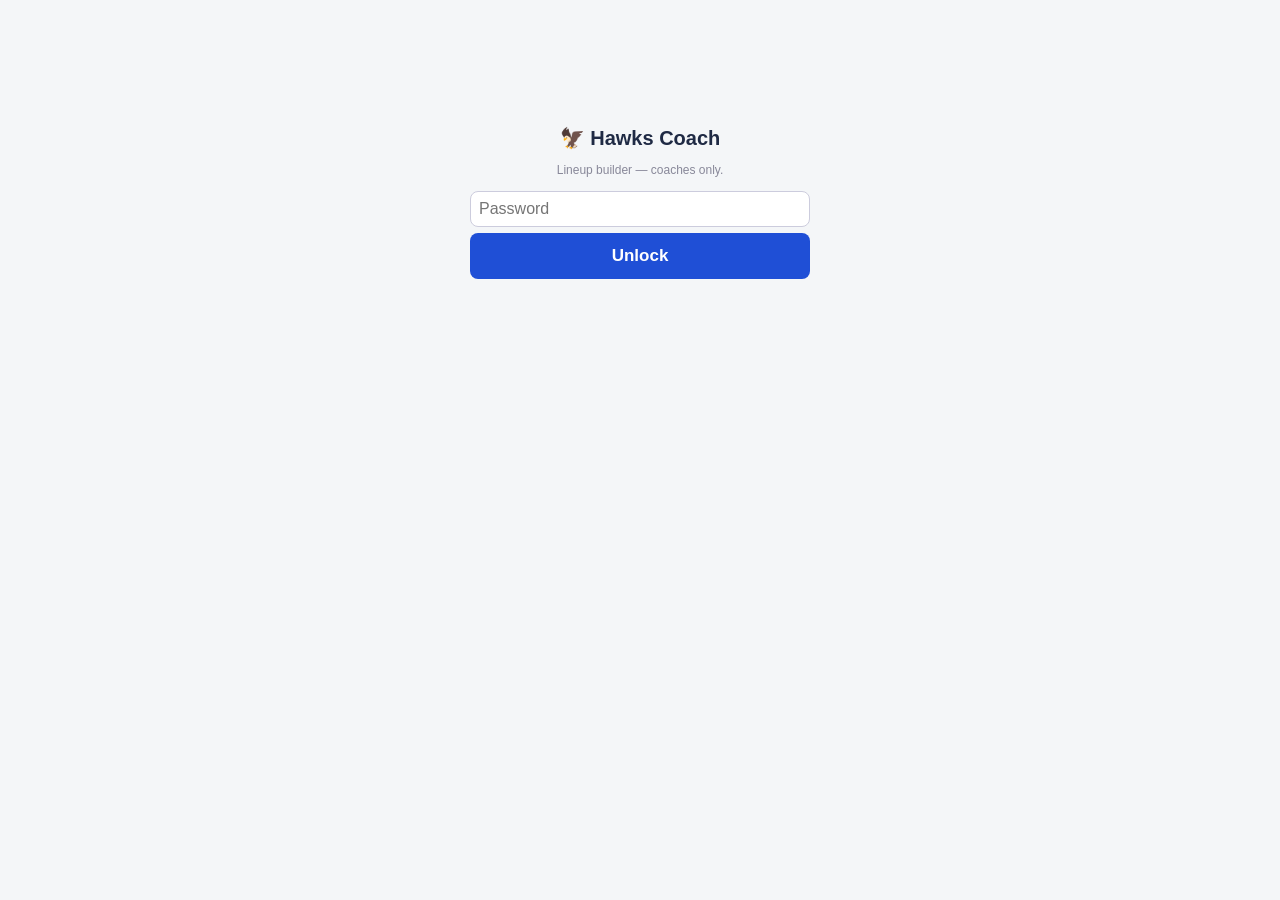
<file: coach.html>
<!DOCTYPE html>
<html lang="en">
<head>
<meta charset="utf-8">
<meta name="viewport" content="width=device-width, initial-scale=1">
<title>Hawks Coach — Lineup Builder</title>
<!--
  HIDDEN, COACH-ONLY lineup builder. NOT linked from the team app (index.html).
  SECURITY: the coaching-corner rules are shipped ENCRYPTED (window.CORNER_ENC in corner.enc.js?v=7e04b6e6) —
  AES-256-GCM with a key derived from the coach password via PBKDF2-SHA256. The password is NEVER
  stored in this page; the gate below unlocks by DECRYPTING. So even on the public repo / in View
  Source, all anyone sees is ciphertext. Position eligibility (bare arrays) IS public by design.
  To rotate the password: re-run scripts/encrypt_corner.mjs with the new CORNER_PW, then redeploy
  (the old ciphertext stops opening; there is no plaintext password to edit here anymore).
-->
<style>
  body{font-family:-apple-system,BlinkMacSystemFont,"Segoe UI",Roboto,sans-serif;margin:0;background:#f4f6f8;color:#1f2a44;-webkit-text-size-adjust:100%}
  .wrap{max-width:780px;margin:0 auto;padding:14px}
  h1{font-size:20px;margin:6px 0} h2{font-size:15px;margin:18px 0 6px;color:#334}
  .card{background:#fff;border:1px solid #dde;border-radius:10px;padding:12px;margin:10px 0}
  label{display:block;font-size:12px;color:#667;margin:8px 0 2px}
  input,select,textarea,button{font-size:16px;padding:8px;border:1px solid #ccd;border-radius:8px;box-sizing:border-box;font-family:inherit}
  input,select,textarea{width:100%;background:#fff;color:#1f2a44}
  textarea{min-height:90px}
  .row2{display:flex;gap:8px} .row2>div{flex:1}
  button{background:#1f4fd6;color:#fff;border:none;font-weight:600;cursor:pointer}
  button.sec{background:#eef0ff;color:#1f4fd6;border:1px solid #ccd}
  button.lg{width:100%;padding:13px;font-size:17px;margin-top:6px}
  details summary{cursor:pointer;font-weight:600;color:#445;font-size:14px}
  .avail{display:flex;flex-wrap:wrap;gap:7px;margin-top:4px}
  .avail label{display:flex;align-items:center;gap:6px;background:#eef0ff;border:1px solid #dde;border-radius:20px;padding:6px 11px;margin:0;font-size:14px;color:#1f2a44}
  .avail label.off{background:#f0f1f4;color:#aab;text-decoration:line-through}
  .avail input{width:auto;margin:0}
  table{border-collapse:collapse;width:100%;font-size:13px;margin-top:6px}
  th,td{border:1px solid #e3e6ee;padding:3px;text-align:center}
  th{background:#f7f8fb;font-size:11px} td.pl{text-align:left;white-space:nowrap;font-weight:600}
  td select{width:auto;font-size:13px;padding:2px;border:1px solid #e3e6ee;border-radius:5px}
  td{cursor:pointer;transition:background 0.15s} td.sit{background:#fce8e6;color:#b3261e} td.selected{background:#1f4fd6;color:#fff;font-weight:600}
  td:hover:not(.sit):not(.selected){background:#eef0ff}
  th.bad{background:#fdebeb;color:#b3261e} th.good{color:#137333}
  .ordrow{display:flex;align-items:center;gap:8px;padding:7px 4px;border-bottom:1px solid #eef}
  .ordrow .bn{width:22px;font-weight:700;color:#889;text-align:right}
  .ordrow .nm{flex:1}
  .ordrow button{padding:4px 9px;font-size:15px;background:#eef0ff;color:#1f4fd6;border:1px solid #ccd}
  .status{padding:10px;border-radius:8px;margin-top:10px;font-size:14px;line-height:1.4}
  .status.ok{background:#e7f5ec;color:#137333} .status.err{background:#fdebeb;color:#b3261e}
  .status.info{background:#eef0ff;color:#1f4fd6}
  .status a{color:inherit}
  .muted{color:#889;font-size:12px;line-height:1.4}
  .gate{max-width:340px;margin:14vh auto;text-align:center}
  .warn{background:#fff8e6;border:1px solid #f0e0a8;border-radius:8px;padding:9px;font-size:12.5px;color:#7a6410}
  .hide{display:none}
  .md{font-size:13px;line-height:1.5;color:#243}
  .md h1,.md h2,.md h3,.md h4{margin:12px 0 4px;color:#223;line-height:1.25}
  .md h1{font-size:16px} .md h2{font-size:15px} .md h3{font-size:14px} .md h4{font-size:13px}
  .md p{margin:6px 0} .md ul{margin:6px 0;padding-left:20px} .md li{margin:2px 0}
  .md code{background:#eef0ff;border-radius:4px;padding:1px 4px;font-size:12px}
  .md hr{border:none;border-top:1px solid #e3e6ee;margin:12px 0}
  .md blockquote{margin:8px 0;padding:6px 10px;background:#fff8e6;border-left:3px solid #f0d060;border-radius:4px;font-size:12.5px}
  .md table{border-collapse:collapse;width:100%;font-size:12px;margin:6px 0}
  .md th,.md td{border:1px solid #e3e6ee;padding:4px 6px;text-align:left;vertical-align:top}
  .md th{background:#f7f8fb}
</style>
</head>
<body>

<div id="gate" class="gate">
  <h1>🦅 Hawks Coach</h1>
  <p class="muted">Lineup builder — coaches only.</p>
  <input id="pw" type="password" placeholder="Password" autocomplete="off">
  <button class="lg" onclick="tryUnlock()">Unlock</button>
  <p id="gateMsg" class="muted"></p>
</div>

<div id="app" class="wrap hide">
  <h1>🦅 Lineup Builder</h1>
  <p class="muted">Generate from 2025 numbers → tweak → publish to the team app. Built for your phone.</p>

  <details class="card" id="cornerCard">
    <summary>📋 Coaching Corner — full private rules</summary>
    <p class="muted">Decrypted on this device with your password. Never leaves the page as plaintext.</p>
    <div id="cornerBody" class="md"></div>
  </details>

  <details class="card">
    <summary>⚙️ Settings (one-time)</summary>
    <label>GitHub token (saved on this device only — the real key to publishing)</label>
    <input id="tok" type="password" placeholder="github_pat_…" autocomplete="off">
    <div class="row2" style="margin-top:6px">
      <div><button class="sec" onclick="saveTok()">Save token</button></div>
      <div><button class="sec" onclick="clearTok()">Clear</button></div>
    </div>
    <p id="tokMsg" class="muted"></p>
    <label style="margin-top:12px">Position rules (private — stays on this device, never published)</label>
    <p class="muted">Who can play where. Players left out default to anywhere but P/SS/C. Edit to encode private rules.</p>
    <textarea id="elig" spellcheck="false"></textarea>
    <div class="row2" style="margin-top:6px">
      <div><button class="sec" onclick="saveElig()">Save rules</button></div>
      <div><button class="sec" onclick="resetElig()">Reset to default</button></div>
    </div>
    <p id="eligMsg" class="muted"></p>
  </details>

  <div class="card">
    <h2>1 · Game</h2>
    <label>Pick the game</label>
    <select id="game" onchange="onGamePick()"></select>
    <div class="row2"><div>
      <label>Opponent</label><input id="opp">
    </div><div>
      <label>Home / Away</label>
      <select id="home"><option value="true">vs (home)</option><option value="false">@ (away)</option></select>
    </div></div>
    <div class="row2"><div>
      <label>Venue</label><input id="venue">
    </div><div>
      <label>Notes (e.g. "Perry Tailgate")</label><input id="notes">
    </div></div>
    <div class="row2"><div>
      <label>First pitch</label><input id="time">
    </div><div>
      <label>Arrive</label><input id="arrive">
    </div></div>
    <div class="row2"><div>
      <label>Going</label><input id="rGo" type="number" value="0">
    </div><div>
      <label>Out</label><input id="rOut" type="number" value="0">
    </div><div>
      <label>No reply</label><input id="rNo" type="number" value="0">
    </div></div>
  </div>

  <div class="card">
    <h2>2 · Who's available tonight</h2>
    <p class="muted">Synced with GameChanger RSVP. Tap to toggle. Need at least 10.</p>
    <div id="syncStatus" class="status info" style="display:none"></div>
    <div id="avail" class="avail"></div>
    <label style="margin-top:10px">Add a player not listed</label>
    <div class="row2"><div><input id="addName" placeholder="Name (e.g. Sam Jones #8)"></div>
      <div style="flex:0 0 90px"><button class="sec" onclick="addPlayer()">Add</button></div></div>
  </div>

  <div class="card">
    <button class="lg" onclick="generate()">⚡ Generate lineup</button>
    <button class="lg" id="loadBtn" style="display:none;background:#2d9b5f" onclick="loadExisting()">📋 Load validated lineup</button>
    <div id="genMsg"></div>
  </div>

  <div id="review" class="hide">
    <div class="card">
      <h2>3 · Batting order <span class="muted">— ↑↓ to reorder</span></h2>
      <div id="order"></div>
    </div>
    <div class="card">
      <h2>4 · Field by inning <span class="muted">— tap a cell to change</span></h2>
      <div style="overflow-x:auto"><div id="grid"></div></div>
      <p class="muted" id="gridValid"></p>
    </div>
    <div class="card">
      <button class="lg" onclick="publish()">🚀 Publish to team app</button>
      <div id="pubMsg"></div>
      <p class="muted">Commits <code>lineup_&lt;date&gt;.json</code> to the live site. Shows up on everyone's phone within ~1 minute.</p>
    </div>
  </div>

  <p class="warn" style="margin:18px 0">The coaching-corner rules are encrypted with your password — nobody sees them without it,
  even though the page is public. Publishing still needs the GitHub token. Keep both to yourself.</p>
</div>

<script src="corner.enc.js?v=7e04b6e6"></script>
<script src="app_data.js?v=26a6158d"></script>
<script>
/* ===================== config ===================== */
/* No plaintext password here anymore — the gate unlocks by DECRYPTING window.CORNER_ENC. */
const OWNER = "andrew-amann-923";
const REPO  = "hawks-field-general";
const API   = "https://api.github.com/repos/" + OWNER + "/" + REPO;
const POS   = ["P","C","1B","2B","SS","3B","LF","LCF","RCF","RF"];

/* Default position eligibility. GENERATED — build_app_data.py injects this block from
   data/eligibility.json (the public mirror of the private coaching corner) on every build.
   Do NOT hand-edit; edit data/eligibility.json and rebuild. Still overridable per-device in
   Settings (saved to localStorage). Players not listed get FALLBACK_ELIG. */
const DEFAULT_ELIG = {
  "Eric Klatt #44": [
    "P",
    "3B"
  ],
  "Joe McLean #4": [
    "P",
    "2B",
    "1B",
    "RCF",
    "RF"
  ],
  "Dennis Marks #12": [
    "SS"
  ],
  "Matt Watson": [
    "3B"
  ],
  "Ed Fitzpatrick": [
    "2B",
    "3B",
    "1B"
  ],
  "Andrew Amann #21": [
    "LCF"
  ],
  "Perry DiLibero #31": [
    "LF",
    "LCF",
    "RCF",
    "RF"
  ],
  "John Flinn #19": [
    "1B",
    "LF",
    "LCF",
    "RCF",
    "RF"
  ],
  "Thacher Knight #20": [
    "LF",
    "LCF",
    "RCF",
    "RF",
    "1B",
    "2B"
  ],
  "Sang Lee": [
    "1B"
  ],
  "Jon Sorenson": [
    "C",
    "3B",
    "1B"
  ],
  "Arthur Bruno": [
    "RCF",
    "RF",
    "C"
  ],
  "Ryan Coulombe #0": [
    "2B",
    "C"
  ],
  "Corey Cheever": [
    "RCF",
    "RF",
    "C"
  ],
  "Kyle Doherty": [
    "2B",
    "RCF",
    "RF",
    "C"
  ],
  "Ian Konen #14": [
    "RCF",
    "RF",
    "C"
  ]
};
const FALLBACK_ELIG = ["1B","2B","3B","LF","LCF","RCF","RF"];  // unknown players: field anywhere but P/SS/C

/* ===================== gate (decrypt to unlock) ===================== */
let CORNER_MD = null;
function b64bytes(s){ const bin=atob(s); const u=new Uint8Array(bin.length); for(let i=0;i<bin.length;i++) u[i]=bin.charCodeAt(i); return u; }
async function deriveKey(pw, salt, iters){
  const base = await crypto.subtle.importKey("raw", new TextEncoder().encode(pw), "PBKDF2", false, ["deriveKey"]);
  return crypto.subtle.deriveKey({name:"PBKDF2", salt, iterations:iters, hash:"SHA-256"},
    base, {name:"AES-GCM", length:256}, false, ["decrypt"]);
}
async function tryUnlock(pw){
  const msg = document.getElementById("gateMsg");
  if(pw===undefined) pw = document.getElementById("pw").value;
  const E = window.CORNER_ENC;
  if(!E){ msg.textContent = "Encrypted rules didn't load — hard-refresh the page."; return; }
  msg.textContent = "Unlocking…";
  try{
    const key = await deriveKey(pw, b64bytes(E.salt), E.iters||210000);
    const pt  = await crypto.subtle.decrypt({name:"AES-GCM", iv:b64bytes(E.iv)}, key, b64bytes(E.ct));
    CORNER_MD = new TextDecoder().decode(pt);
    sessionStorage.setItem("hawks_pw", pw);   // tab-scoped so a refresh re-opens without retyping
    msg.textContent = "";
    showApp();
  }catch(e){ CORNER_MD=null; msg.textContent = "Nope."; }
}
function showApp(){
  document.getElementById("gate").classList.add("hide");
  document.getElementById("app").classList.remove("hide");
  init();
  renderCorner();
}
(async ()=>{ const pw=sessionStorage.getItem("hawks_pw"); if(pw) await tryUnlock(pw); })();
document.getElementById("pw").addEventListener("keyup",e=>{ if(e.key==="Enter") tryUnlock(); });

/* ===================== coaching-corner render (decrypted markdown) ===================== */
function mdEsc(s){ return s.replace(/&/g,"&amp;").replace(/</g,"&lt;").replace(/>/g,"&gt;"); }
function mdInline(s){ return mdEsc(s).replace(/\*\*(.+?)\*\*/g,"<strong>$1</strong>").replace(/`(.+?)`/g,"<code>$1</code>"); }
function mdToHtml(md){
  const L = md.split(/\r?\n/); let out=""; let i=0;
  const isTbl = l => /^\s*\|.*\|\s*$/.test(l);
  const cells = r => r.trim().replace(/^\|/,"").replace(/\|$/,"").split("|").map(c=>c.trim());
  while(i<L.length){
    const l=L[i];
    if(l.trim()===""){ i++; continue; }
    let m;
    if((m=/^(#{1,6})\s+(.*)$/.exec(l))){ const n=Math.min(m[1].length+1,6); out+=`<h${n}>${mdInline(m[2])}</h${n}>`; i++; continue; }
    if(/^\s*[-*_]{3,}\s*$/.test(l)){ out+="<hr>"; i++; continue; }
    if(/^\s*>/.test(l)){ const b=[]; while(i<L.length&&/^\s*>/.test(L[i])){ b.push(L[i].replace(/^\s*>\s?/,"")); i++; } out+=`<blockquote>${b.map(mdInline).join("<br>")}</blockquote>`; continue; }
    if(isTbl(l)){ const rows=[]; while(i<L.length&&isTbl(L[i])){ rows.push(L[i]); i++; }
      let t="<table><thead><tr>"+cells(rows[0]).map(c=>`<th>${mdInline(c)}</th>`).join("")+"</tr></thead><tbody>";
      for(let r=2;r<rows.length;r++) t+="<tr>"+cells(rows[r]).map(c=>`<td>${mdInline(c)}</td>`).join("")+"</tr>";
      out+=`<div style="overflow-x:auto">${t}</tbody></table></div>`; continue; }
    if(/^\s*[-*]\s+/.test(l)){ const b=[]; while(i<L.length&&/^\s*[-*]\s+/.test(L[i])){ b.push(L[i].replace(/^\s*[-*]\s+/,"")); i++; } out+="<ul>"+b.map(x=>`<li>${mdInline(x)}</li>`).join("")+"</ul>"; continue; }
    const p=[]; while(i<L.length && L[i].trim()!=="" && !/^#{1,6}\s/.test(L[i]) && !isTbl(L[i]) && !/^\s*>/.test(L[i]) && !/^\s*[-*]\s+/.test(L[i]) && !/^\s*[-*_]{3,}\s*$/.test(L[i])){ p.push(L[i]); i++; }
    out+=`<p>${p.map(mdInline).join("<br>")}</p>`;
  }
  return out;
}
function renderCorner(){ const el=document.getElementById("cornerBody"); if(el && CORNER_MD!=null) el.innerHTML = mdToHtml(CORNER_MD); }

/* ===================== data helpers ===================== */
const D = window.APP_DATA;
const bi = {}, fi = {};
function init(){
  (D.batting_columns||[]).forEach((c,i)=>bi[c]=i);
  (D.fielding_columns||[]).forEach((c,i)=>fi[c]=i);
  loadTok(); loadEligUI(); fillGames(); fillAvail(rosterSeed());
}
function bstat(n){ return (D.batting||[]).find(r=>r[0]===n); }
function fstat(n){ return (D.fielding||[]).find(r=>r[0]===n); }
function num(v){ const n=parseFloat(v); return isNaN(n)?0:n; }
function ops(n){ const b=bstat(n); return b?num(b[bi.OPS]):-1; }
function obp(n){ const b=bstat(n); return b?num(b[bi.OBP]):-1; }
function hr(n){ const b=bstat(n); return b?num(b[bi.HR]):0; }
function rbi(n){ const b=bstat(n); return b?num(b[bi.RBI]):0; }
function errs(n){ const f=fstat(n); return f?num(f[fi.E]):0; }
function stripJ(s){ return String(s).replace(/^0(?=[.])/,""); }   // 0.723 -> .723

function latestLineup(){
  const ds = Object.keys(D.lineups||{}).sort();
  return ds.length ? D.lineups[ds[ds.length-1]] : null;
}
function rosterSeed(){
  const L = latestLineup();
  if(L) return L.grid.map(r=>r.player);
  return (D.batting||[]).filter(r=>r[0]!=="TEAM").map(r=>r[0]);
}

/* ===================== settings: token + eligibility ===================== */
function loadTok(){ const t=localStorage.getItem("hawks_gh_token")||""; document.getElementById("tok").value=t;
  document.getElementById("tokMsg").textContent = t? "Token saved on this device." : "No token yet — needed to publish."; }
function saveTok(){ localStorage.setItem("hawks_gh_token", document.getElementById("tok").value.trim()); window._branch=null; loadTok(); }
function clearTok(){ localStorage.removeItem("hawks_gh_token"); document.getElementById("tok").value=""; loadTok(); }
function getTok(){ return (localStorage.getItem("hawks_gh_token")||"").trim(); }

function currentElig(){
  try{ const o=JSON.parse(localStorage.getItem("hawks_elig")||"null"); if(o&&typeof o==="object") return o; }catch(e){}
  return DEFAULT_ELIG;
}
function elig(n){ const E=currentElig(); return E[n] || FALLBACK_ELIG; }
function loadEligUI(){ document.getElementById("elig").value = JSON.stringify(currentElig(), null, 2); }
function saveElig(){
  try{ const o=JSON.parse(document.getElementById("elig").value); localStorage.setItem("hawks_elig",JSON.stringify(o));
    document.getElementById("eligMsg").textContent="Saved."; }
  catch(e){ document.getElementById("eligMsg").textContent="Invalid JSON — not saved."; }
}
function resetElig(){ localStorage.removeItem("hawks_elig"); loadEligUI(); document.getElementById("eligMsg").textContent="Reset to default."; }

/* ===================== game picker ===================== */
function fillGames(){
  const games = (D.schedule_2026.games||[]).slice().sort((a,b)=>a.date.localeCompare(b.date));
  const sel = document.getElementById("game");
  const today = new Date().toISOString().slice(0,10);
  const today_idx = games.findIndex(g=>g.date>=today);
  const up = today_idx>=0 ? games.slice(today_idx) : [];
  const past = today_idx>0 ? games.slice(0,today_idx).reverse() : [];  // recent past first
  const opts = [...up,...past].map(g=>`<option value="${g.date}">${g.dow} ${g.date} — ${g.home?"vs":"@"} ${g.opponent}</option>`).join("");
  sel.innerHTML = opts || `<option value="">(no games)</option>`;
  onGamePick();
}
function parseTime(t){ const m=/(\d+):(\d+)\s*(AM|PM)/i.exec(t||""); if(!m) return null;
  let h=(+m[1])%12; if(/pm/i.test(m[3])) h+=12; return {h, m:+m[2]}; }
function fmtTime(h,m){ const ap=h>=12?"PM":"AM"; const h12=((h+11)%12)+1; return `${h12}:${String(m).padStart(2,"0")} ${ap}`; }
function minus60(t){ const p=parseTime(t); if(!p) return ""; let tot=p.h*60+p.m-60; if(tot<0)tot+=1440; return fmtTime(Math.floor(tot/60),tot%60); }
function lockAt(date,arrive){ const p=parseTime(arrive); return p? `${date}T${String(p.h).padStart(2,"0")}:${String(p.m).padStart(2,"0")}:00` : `${date}T17:30:00`; }
function onGamePick(){
  const date = document.getElementById("game").value;
  const g = (D.schedule_2026.games||[]).find(x=>x.date===date);
  if(!g) return;
  document.getElementById("opp").value   = g.opponent || "";
  document.getElementById("home").value  = String(!!g.home);
  document.getElementById("venue").value = g.venue || "";
  document.getElementById("time").value  = g.time || "6:30 PM";
  document.getElementById("arrive").value= minus60(g.time||"6:30 PM");
  syncRSVP(date);
  showLoadButton();
}

function syncRSVP(date){
  const L = D.lineups && D.lineups[date];
  const msg = document.getElementById("syncStatus");
  if(L && L.rsvp){
    const {going, not_going, no_reply, last_checked} = L.rsvp;
    const total = going + not_going + no_reply;
    msg.textContent = `GameChanger sync: ${going} going, ${not_going} out, ${no_reply} no reply (${total} total). Last: ${last_checked || "unknown"}.`;
    msg.style.display = "block";
    // Auto-check players in the lineup (going)
    if(L.grid){
      const playersInLineup = new Set(L.grid.map(r=>r.player));
      ROSTER.forEach((name,i)=>{
        const box = document.querySelector(`#av${i} input`);
        if(box) box.checked = playersInLineup.has(name);
      });
    }
  } else {
    msg.style.display = "none";
  }
}

/* ===================== availability ===================== */
let ROSTER = [];
function fillAvail(list){
  ROSTER = list.slice();
  const el = document.getElementById("avail");
  el.innerHTML = ROSTER.map((n,i)=>
    `<label id="av${i}"><input type="checkbox" checked onchange="this.parentNode.classList.toggle('off',!this.checked)">${n}</label>`).join("");
}
function addPlayer(){
  const v = document.getElementById("addName").value.trim();
  if(!v) return;
  ROSTER.push(v);
  const el=document.getElementById("avail"); const i=ROSTER.length-1;
  el.insertAdjacentHTML("beforeend",
    `<label id="av${i}"><input type="checkbox" checked onchange="this.parentNode.classList.toggle('off',!this.checked)">${v}</label>`);
  document.getElementById("addName").value="";
}
function availablePlayers(){
  return ROSTER.filter((n,i)=>{
    const box = document.querySelector(`#av${i} input`); return box && box.checked;
  });
}

/* ===================== engine: batting order ===================== */
/* CURRENT-SEASON (2026) batting lookup. D.batting is LAST year (2025); once the season is
   underway the order must reflect THIS year, so we read D.season (the 2026 Season Stats).
   Names in D.season.rows have no jersey suffix, so strip "#NN" off the roster name. */
const S26B = (()=>{
  const S = window.D && D.season;
  const bg = S && S.groups && S.groups.find(g=>g.key==="batting");
  const std = bg && bg.tabs.find(t=>t.key==="standard");
  if(!std) return null;
  const idx={}; std.cols.forEach((c,i)=> idx[c.k]=i);
  return {idx, rows:std.rows};
})();
function stat26(name){
  if(!S26B) return null;
  const bare = name.replace(/\s*#\d+\s*$/,"").trim();
  const r = S26B.rows.find(x=>x.p===bare);
  if(!r) return null;
  const g=k=> { const v=num(r.v[S26B.idx[k]]); return isNaN(v)?0:v; };
  return {avg:g("AVG"), obp:g("OBP"), ops:g("OPS"), hr:g("HR"), rbi:g("RBI"), pa:g("PA")};
}
function buildOrder(avail){
  // Build order following baseball conventions (DEFAULT rule, set 2026-07-14):
  // top of order = AVG/OBP base-hitters who set the table (1 leadoff, 2 two-hole);
  // run producers cluster in the RBI spots (3 best all-around bat, 4 cleanup = most HR+RBI,
  // 5 next-best run producer); then everyone else by OPS. Do NOT lead off a slugger.
  // Uses 2026 (current-season) stats; a player with no 2026 line is a rookie → auditions bottom.
  const scored = avail.map(n => {
    const s = stat26(n);
    if(!s || s.pa===0) return {name: n, isRookie: true};
    return {name: n, isRookie: false, ops26:s.ops, obp26:s.obp, hr26:s.hr, rbi26:s.rbi};
  });

  const hitters = scored.filter(s => !s.isRookie);
  const rookies = scored.filter(s => s.isRookie);

  const order = [];

  // 1. LEADOFF: Best OBP (gets on base, scores runs)
  if(hitters.length) {
    const leadoff = hitters.reduce((a,b) => b.obp26 > a.obp26 ? b : a);
    order.push(leadoff.name);
    hitters.splice(hitters.indexOf(leadoff), 1);
  }

  // 4. CLEANUP: Most power (HR + RBI combined) - pull out before filling 2-3
  let cleanup = null;
  if(hitters.length) {
    cleanup = hitters.reduce((a,b) => (b.hr26 + b.rbi26) > (a.hr26 + a.rbi26) ? b : a);
    hitters.splice(hitters.indexOf(cleanup), 1);
  }

  // 2. SECOND: Second-best OBP (moves runners, hits for average)
  if(hitters.length) {
    const second = hitters.reduce((a,b) => b.obp26 > a.obp26 ? b : a);
    order.push(second.name);
    hitters.splice(hitters.indexOf(second), 1);
  }

  // 3. THIRD: Mix of OBP and power - best remaining OPS
  if(hitters.length) {
    const third = hitters.reduce((a,b) => b.ops26 > a.ops26 ? b : a);
    order.push(third.name);
    hitters.splice(hitters.indexOf(third), 1);
  }

  // 4. CLEANUP: Power hitter (set up above)
  if(cleanup) order.push(cleanup.name);

  // 5. FIFTH: best remaining run producer (RBI + HR) - keep the RBI bats clustered 3-4-5
  if(hitters.length) {
    const fifth = hitters.reduce((a,b) => (b.rbi26 + b.hr26) > (a.rbi26 + a.hr26) ? b : a);
    order.push(fifth.name);
    hitters.splice(hitters.indexOf(fifth), 1);
  }

  // 6+: Rest by current OPS (hottest remaining bats)
  hitters.sort((a,b) => b.ops26 - a.ops26);
  hitters.forEach(h => order.push(h.name));

  // Rookies audition from bottom
  rookies.forEach(r => order.push(r.name));

  return order;
}
function whyFor(name, slot){
  const s=stat26(name);
  if(!s || s.pa===0) return "Audition: no 2026 line yet, so bat from the bottom. Hot bat moves up fast this season.";
  const f=x=> stripJ((Math.round(x*1000)/1000).toFixed(3));
  const tag = slot===1 ? "Leadoff: best on-base this season — job is getting on base."
    : slot===2 ? "Two-hole: high-contact table-setter to move the leadoff man."
    : slot===4 ? "Cleanup: most power/RBI this season — clears the bases."
    : (slot>=3 && slot<=5) ? "Heart of the order: run producer."
    : `Hot this 2026 season.`;
  return `${tag} 2026: ${f(s.avg)} AVG · ${f(s.obp)} OBP · ${(Math.round(s.ops*1000)/1000).toFixed(3)} OPS · ${s.hr} HR · ${s.rbi} RBI.`;
}

/* ===================== engine: fielding grid ===================== */
/* Preferences are DERIVED so no skill rankings live in this public file:
   - each player's eligibility ORDER (data/eligibility.json) is his position preference, best
     spot first — so index-of-position = how much he wants it (Watson→3B, Ed→2B, Flinn→1B, …);
   - when two players want the same spot, the better glove wins (fewer 2025 errors);
   - Amann & Marks rest less (sit cap 1); the only-option player at any spot never sits;
   - pitching is split evenly across the innings between the available pitchers. */
const SIT_CAP = { "Andrew Amann #21": 1, "Dennis Marks #12": 1 };
function* combos(arr,k){ if(k===0){yield [];return;} for(let i=0;i<=arr.length-k;i++){ for(const rest of combos(arr.slice(i+1),k-1)) yield [arr[i],...rest]; } }
function locks(avail){ const s=new Set(); POS.forEach(p=>{ const c=avail.filter(n=>elig(n).includes(p)); if(c.length===1) s.add(c[0]); }); return s; }
function posRank(n,p){ const i=elig(n).indexOf(p); return i<0 ? 99 : i; }   // lower = wants it more
function isPitcher(n){ return elig(n).includes("P"); }

const ASSIGN_ORDER = ["SS","P","LCF","3B","C","1B","2B","LF","RCF","RF"];
function fillGrid(field, fixed, catchCount){   // field: exactly 10 players; fixed:{pos:player}. -> {pos:player} | null
  const at={}, used=new Set();
  for(const p in (fixed||{})){ at[p]=fixed[p]; used.add(fixed[p]); }
  const todo = ASSIGN_ORDER.filter(p=>!(p in at));
  const cc = catchCount||{};
  const solve = k => {
    if(k===todo.length) return used.size===10;
    const p = todo[k];
    const cands = field.filter(n=>!used.has(n) && elig(n).includes(p))
      // C: rotate — fewest innings caught so far first, so no one catches all game (then wants-it, glove).
      // Other spots: wants-it (eligibility order), then better glove, then hotter bat.
      .sort((a,b)=> p==="C"
        ? ((cc[a]||0)-(cc[b]||0) || posRank(a,p)-posRank(b,p) || errs(a)-errs(b) || ops(b)-ops(a))
        : (posRank(a,p)-posRank(b,p) || errs(a)-errs(b) || ops(b)-ops(a)));
    for(const n of cands){
      at[p]=n; used.add(n);
      if(solve(k+1)) return true;
      used.delete(n); delete at[p];
    }
    return false;
  };
  return solve(0) ? {...at} : null;
}
function pitchPlan(avail){   // split 7 innings between available pitchers (primary first): 2→4/3, 1→all 7
  const pit = avail.filter(isPitcher).sort((a,b)=> posRank(a,"P")-posRank(b,"P") || errs(a)-errs(b));
  const plan=[]; for(let inn=0; inn<7; inn++) plan[inn] = pit.length ? pit[inn % pit.length] : null;
  return plan;
}
function buildGrid(avail, capDefault, noConsec){
  const need = avail.length-10;
  if(need<0) return {error:`Only ${avail.length} available — you need at least 10 to field a team.`};
  const lock = locks(avail);
  const planP = pitchPlan(avail);
  const cap={}; avail.forEach(n=> cap[n] = lock.has(n) ? 0 : (SIT_CAP[n]!=null ? SIT_CAP[n] : capDefault));
  const sits={}; avail.forEach(n=> sits[n]=0);
  const catchCount={}; avail.forEach(n=> catchCount[n]=0);   // spread catching across catchers
  const grid={}; avail.forEach(n=> grid[n]=Array(7).fill("?"));
  // Set the opener & closer (strongest defense) first, then inners. Order matters for the
  // no-back-to-back rule: by the time inn 5 is chosen, both its neighbors (4 and 6) are decided.
  const INN_ORDER=[0,6,1,2,3,4,5];
  for(const inn of INN_ORDER){
    const p = planP[inn];
    // who may sit: not this inning's pitcher, still under cap. If noConsec, also exclude anyone
    // already sitting an ADJACENT inning (inn-1/inn+1) that's already been decided — no back-to-back rests.
    // Prefer to sit whoever's sat LEAST (spreads rests), then weaker gloves (more 2025 errors).
    let benchable = avail.filter(n=> n!==p && (cap[n]-sits[n])>0);
    if(noConsec) benchable = benchable.filter(n=> !((inn>0 && grid[n][inn-1]==="SIT") || (inn<6 && grid[n][inn+1]==="SIT")));
    benchable.sort((a,b)=> sits[a]-sits[b] || errs(b)-errs(a) || ops(a)-ops(b));
    let placed=null;
    for(const sitArr of combos(benchable, need)){
      const sit=new Set(sitArr); const field=avail.filter(n=>!sit.has(n));
      if(field.length!==10) continue;
      const at = fillGrid(field, p ? {P:p} : {}, catchCount);
      if(at){ placed={sitArr, at}; break; }
    }
    if(!placed) return {error:"retry"};
    for(const pos in placed.at) grid[placed.at[pos]][inn]=pos;
    placed.sitArr.forEach(n=>{ grid[n][inn]="SIT"; sits[n]++; });
    if(placed.at["C"]) catchCount[placed.at["C"]]++;
  }
  return {grid};
}

/* ===================== generate ===================== */
const state = { order:[], grid:{} };
function generate(){
  const avail = availablePlayers();
  const gm = document.getElementById("genMsg"); gm.className=""; gm.innerHTML="";
  if(avail.length<10){ gm.className="status err"; gm.textContent=`Only ${avail.length} available — need at least 10.`; return; }
  // Try hardest first: 2-sit cap + no back-to-back rests. Loosen only if the roster/coverage forces it.
  let res = buildGrid(avail,2,true);
  if(res.error==="retry") res = buildGrid(avail,3,true);    // loosen sit cap
  if(res.error==="retry") res = buildGrid(avail,2,false);   // allow back-to-back if still stuck
  if(res.error==="retry") res = buildGrid(avail,3,false);
  if(res.error){ gm.className="status err"; gm.textContent=res.error; return; }
  state.order = buildOrder(avail);
  state.grid  = res.grid;
  showLoadButton();
  document.getElementById("review").classList.remove("hide");
  renderOrder(); renderGrid();
  gm.className="status ok"; gm.textContent="Generated. Review and tweak below, then publish.";
  document.getElementById("review").scrollIntoView({behavior:"smooth"});
}
function loadExisting(){
  const date = document.getElementById("game").value;
  const L = D.lineups && D.lineups[date];
  if(!L){ alert("No validated lineup found for this date."); return; }
  state.order = L.grid.map(r=>r.player);
  state.grid = {};
  L.grid.forEach(r=>{ state.grid[r.player]=r.inn.slice(); });
  document.getElementById("review").classList.remove("hide");
  renderOrder(); renderGrid();
  const gm = document.getElementById("genMsg");
  gm.className="status ok"; gm.textContent="Loaded validated lineup. Review and publish, or generate a new one.";
  document.getElementById("review").scrollIntoView({behavior:"smooth"});
}
function showLoadButton(){
  const date = document.getElementById("game").value;
  const hasExisting = D.lineups && D.lineups[date];
  document.getElementById("loadBtn").style.display = hasExisting ? "block" : "none";
}

/* ===================== review UI ===================== */
let swapState = {inn: null, player: null};  // track which cell is selected for swapping
function renderOrder(){
  document.getElementById("order").innerHTML = state.order.map((n,i)=>
    `<div class="ordrow"><span class="bn">${i+1}</span><span class="nm">${n}</span>
      <button onclick="move(${i},-1)">↑</button><button onclick="move(${i},1)">↓</button></div>`).join("");
}
function move(i,d){ const j=i+d; if(j<0||j>=state.order.length) return; const a=state.order; [a[i],a[j]]=[a[j],a[i]]; renderOrder(); }
function renderGrid(){
  const head = `<tr><th class="pl">Player</th>${[1,2,3,4,5,6,7].map(i=>`<th id="ih${i}">Inn ${i}</th>`).join("")}</tr>`;
  const body = state.order.map(n=>{
    const cells = state.grid[n].map((pos,inn)=>{
      const isSelected = swapState.inn===inn && swapState.player===n;
      const cellClass = isSelected ? "selected" : pos==="SIT" ? "sit" : "";
      const displayText = pos==="SIT" ? "SIT" : pos;
      return `<td class="${cellClass}" onclick="selectSwap(${inn},'${n.replace(/'/g,"\\'")}','${pos.replace(/'/g,"\\'")}')">${displayText}</td>`;
    }).join("");
    return `<tr><td class="pl">${n}</td>${cells}</tr>`;
  }).join("");
  document.getElementById("grid").innerHTML = `<table>${head}${body}</table>`;
  validate();
}
function selectSwap(inn,player,pos){
  // If same cell clicked, deselect
  if(swapState.inn===inn && swapState.player===player){ swapState={inn:null,player:null}; renderGrid(); return; }
  // If no cell selected, select this one
  if(swapState.inn===null){ swapState={inn,player,pos}; renderGrid(); return; }
  // If same inning, swap the two players' positions
  if(swapState.inn===inn){
    const p1=state.grid[swapState.player][inn];
    const p2=state.grid[player][inn];
    state.grid[swapState.player][inn]=p2;
    state.grid[player][inn]=p1;
    swapState={inn:null,player:null};
    renderGrid(); return;
  }
  // If different inning, deselect and select new cell
  swapState={inn,player,pos}; renderGrid();
}
function validate(){
  let allOk=true, msgs=[];
  for(let inn=0; inn<7; inn++){
    const onField = state.order.filter(n=>state.grid[n][inn]!=="SIT").map(n=>state.grid[n][inn]);
    const set=new Set(onField);
    const ok = onField.length===10 && set.size===10 && POS.every(p=>set.has(p));
    const th=document.getElementById("ih"+(inn+1));
    if(th){ th.className = ok?"good":"bad"; th.textContent = `Inn ${inn+1} ${ok?"✓":"✗"}`; }
    if(!ok){ allOk=false; msgs.push(`Inn ${inn+1}: ${onField.length} on field`); }
  }
  const v=document.getElementById("gridValid");
  v.textContent = allOk ? "✓ Every inning fields a legal, distinct 10." : "⚠ "+msgs.join(" · ")+" (each inning needs all 10 positions filled once).";
  v.style.color = allOk ? "#137333" : "#b3261e";
  return allOk;
}

/* ===================== assemble + publish ===================== */
function assemble(){
  const date = document.getElementById("game").value;
  const arrive = document.getElementById("arrive").value;
  return {
    date,
    opponent: document.getElementById("opp").value,
    home: document.getElementById("home").value==="true",
    venue: document.getElementById("venue").value,
    time: document.getElementById("time").value,
    arrive,
    lock_at: lockAt(date, arrive),
    notes: document.getElementById("notes").value,
    rsvp: { going:+document.getElementById("rGo").value, not_going:+document.getElementById("rOut").value,
            no_reply:+document.getElementById("rNo").value, last_checked: date+" set by coach" },
    rules: [
      "Batting order: on-base/AVG bats set the table up top, run producers in the 3-4-5 RBI spots; new players audition from the bottom.",
      `Available: ${state.order.length}. Everyone bats all game; rests are spread and no one sits two innings in a row.`,
      "Every inning fields a legal ten in each player's best spot; the opener and closer put the strongest gloves out.",
      "The catcher rotates across the game — nobody catches all seven; pitching is split evenly between the available pitchers."
    ],
    grid: state.order.map((n,i)=>({ bat:i+1, player:n, inn:state.grid[n].slice(), why:whyFor(n,i+1) }))
  };
}

/* GitHub Contents API (UTF-8 safe base64) */
function ghHeaders(t){ return {Authorization:"Bearer "+t, Accept:"application/vnd.github+json"}; }
function b64enc(s){ return btoa(unescape(encodeURIComponent(s))); }
function b64dec(s){ return decodeURIComponent(escape(atob(s.replace(/\n/g,"")))); }
async function branch(t){
  if(window._branch) return window._branch;
  const r=await fetch(API,{headers:ghHeaders(t)});
  if(r.status===401||r.status===403) throw new Error("Token rejected ("+r.status+"). Check Settings → token.");
  if(!r.ok) throw new Error("Repo read failed ("+r.status+").");
  window._branch=(await r.json()).default_branch||"main"; return window._branch;
}
async function getFile(t,path){
  const r=await fetch(API+"/contents/"+path+"?ref="+(window._branch||"main"),{headers:ghHeaders(t)});
  if(r.status===404) return null;
  if(!r.ok) throw new Error("Read "+path+" failed ("+r.status+").");
  const j=await r.json(); return {sha:j.sha, text:b64dec(j.content)};
}
async function putFile(t,br,path,text,message,sha){
  const body={message, content:b64enc(text), branch:br}; if(sha) body.sha=sha;
  const r=await fetch(API+"/contents/"+path,{method:"PUT",headers:{...ghHeaders(t),"Content-Type":"application/json"},body:JSON.stringify(body)});
  if(!r.ok) throw new Error("Publish "+path+" failed ("+r.status+"): "+(await r.text()).slice(0,140));
}
async function publish(){
  const pm=document.getElementById("pubMsg");
  const t=getTok();
  if(!t){ pm.className="status err"; pm.textContent="Add your GitHub token in Settings first."; return; }
  if(!validate() && !confirm("The fielding grid isn't a legal 10 in every inning. Publish anyway?")) return;
  const L=assemble();
  if(!L.date){ pm.className="status err"; pm.textContent="Pick a game first."; return; }
  pm.className="status info"; pm.textContent="Publishing…";
  try{
    const br=await branch(t);
    const path="lineup_"+L.date+".json";
    const ex=await getFile(t,path);   // existing? need its sha to update
    await putFile(t,br,path,JSON.stringify(L,null,2),(ex?"Update":"Set")+" lineup "+L.date+" (coach.html)",ex&&ex.sha);
    pm.className="status ok";
    pm.innerHTML=`Published ✓ Live in ~1 min: <a href="https://${OWNER}.github.io/${REPO}/#game" target="_blank">open the team app</a>.`;
  }catch(e){ pm.className="status err"; pm.textContent=e.message; }
}
</script>
</body>
</html>
</file>
